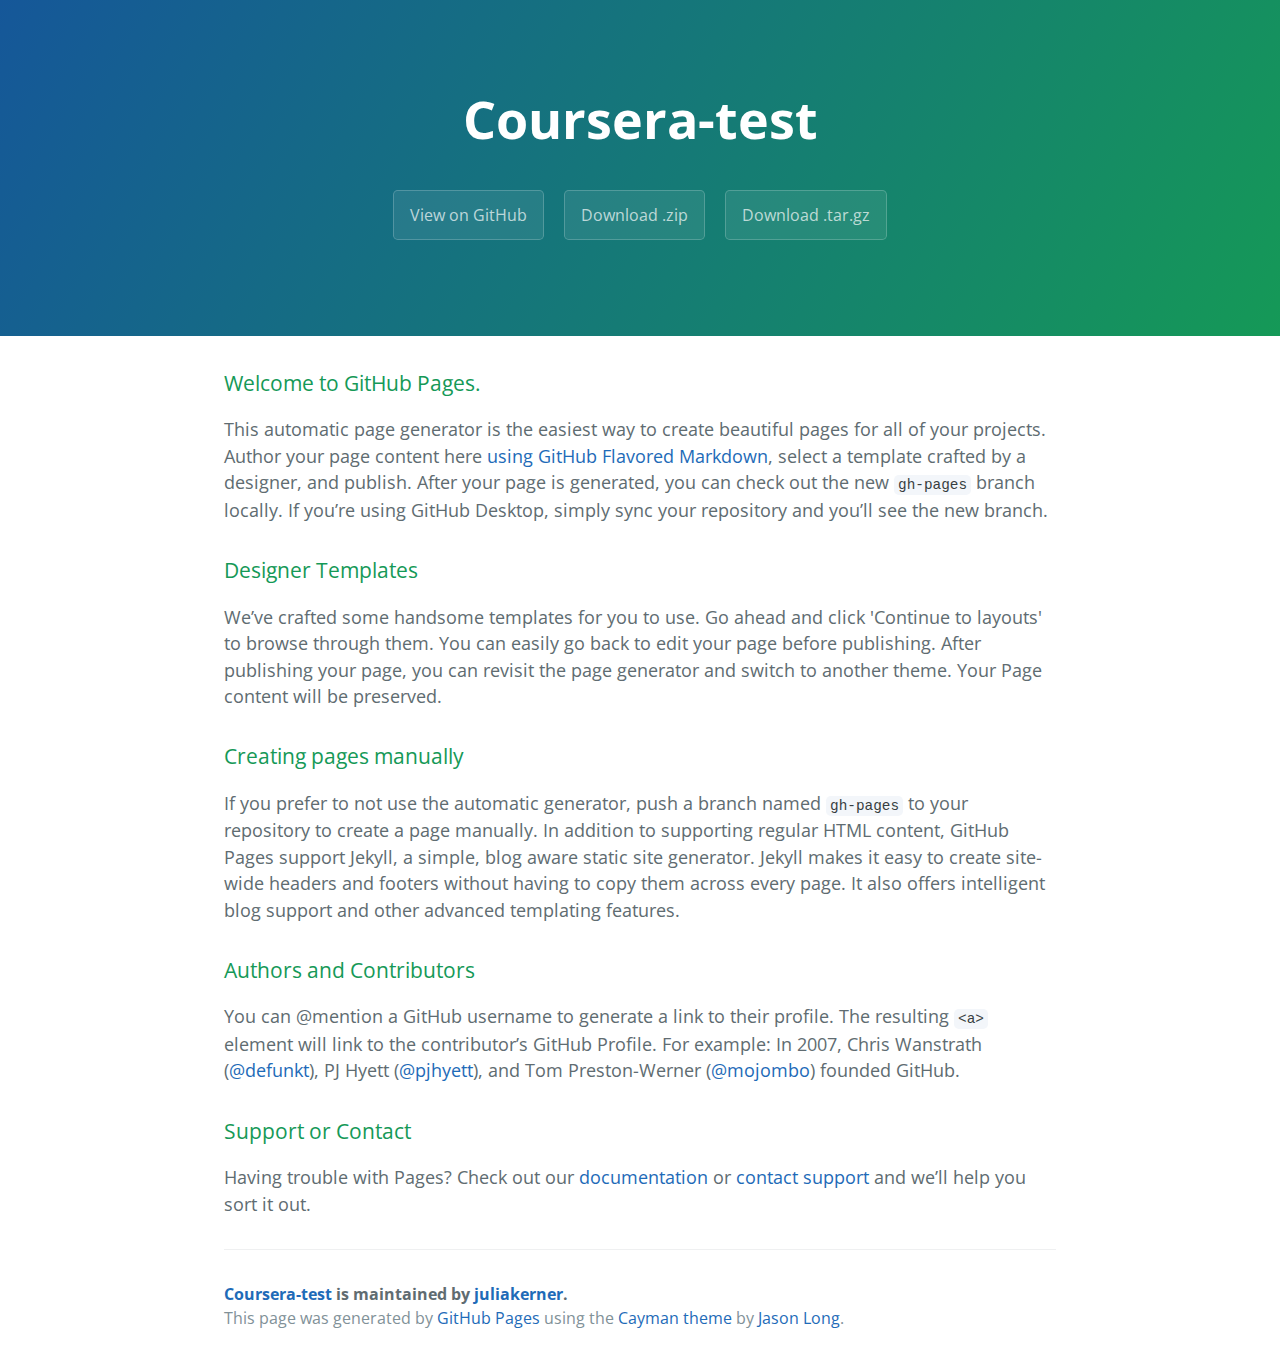
<file: index.html>
<!DOCTYPE html>
<html lang="en-us">
  <head>
    <meta charset="UTF-8">
    <title>Coursera-test by juliakerner</title>
    <meta name="viewport" content="width=device-width, initial-scale=1">
    <link rel="stylesheet" type="text/css" href="stylesheets/normalize.css" media="screen">
    <link href='https://fonts.googleapis.com/css?family=Open+Sans:400,700' rel='stylesheet' type='text/css'>
    <link rel="stylesheet" type="text/css" href="stylesheets/stylesheet.css" media="screen">
    <link rel="stylesheet" type="text/css" href="stylesheets/github-light.css" media="screen">
  </head>
  <body>
    <section class="page-header">
      <h1 class="project-name">Coursera-test</h1>
      <h2 class="project-tagline"></h2>
      <a href="https://github.com/juliakerner/coursera-test" class="btn">View on GitHub</a>
      <a href="https://github.com/juliakerner/coursera-test/zipball/master" class="btn">Download .zip</a>
      <a href="https://github.com/juliakerner/coursera-test/tarball/master" class="btn">Download .tar.gz</a>
    </section>

    <section class="main-content">
      <h3>
<a id="welcome-to-github-pages" class="anchor" href="#welcome-to-github-pages" aria-hidden="true"><span aria-hidden="true" class="octicon octicon-link"></span></a>Welcome to GitHub Pages.</h3>

<p>This automatic page generator is the easiest way to create beautiful pages for all of your projects. Author your page content here <a href="https://guides.github.com/features/mastering-markdown/">using GitHub Flavored Markdown</a>, select a template crafted by a designer, and publish. After your page is generated, you can check out the new <code>gh-pages</code> branch locally. If you’re using GitHub Desktop, simply sync your repository and you’ll see the new branch.</p>

<h3>
<a id="designer-templates" class="anchor" href="#designer-templates" aria-hidden="true"><span aria-hidden="true" class="octicon octicon-link"></span></a>Designer Templates</h3>

<p>We’ve crafted some handsome templates for you to use. Go ahead and click 'Continue to layouts' to browse through them. You can easily go back to edit your page before publishing. After publishing your page, you can revisit the page generator and switch to another theme. Your Page content will be preserved.</p>

<h3>
<a id="creating-pages-manually" class="anchor" href="#creating-pages-manually" aria-hidden="true"><span aria-hidden="true" class="octicon octicon-link"></span></a>Creating pages manually</h3>

<p>If you prefer to not use the automatic generator, push a branch named <code>gh-pages</code> to your repository to create a page manually. In addition to supporting regular HTML content, GitHub Pages support Jekyll, a simple, blog aware static site generator. Jekyll makes it easy to create site-wide headers and footers without having to copy them across every page. It also offers intelligent blog support and other advanced templating features.</p>

<h3>
<a id="authors-and-contributors" class="anchor" href="#authors-and-contributors" aria-hidden="true"><span aria-hidden="true" class="octicon octicon-link"></span></a>Authors and Contributors</h3>

<p>You can @mention a GitHub username to generate a link to their profile. The resulting <code>&lt;a&gt;</code> element will link to the contributor’s GitHub Profile. For example: In 2007, Chris Wanstrath (<a href="https://github.com/defunkt" class="user-mention">@defunkt</a>), PJ Hyett (<a href="https://github.com/pjhyett" class="user-mention">@pjhyett</a>), and Tom Preston-Werner (<a href="https://github.com/mojombo" class="user-mention">@mojombo</a>) founded GitHub.</p>

<h3>
<a id="support-or-contact" class="anchor" href="#support-or-contact" aria-hidden="true"><span aria-hidden="true" class="octicon octicon-link"></span></a>Support or Contact</h3>

<p>Having trouble with Pages? Check out our <a href="https://help.github.com/pages">documentation</a> or <a href="https://github.com/contact">contact support</a> and we’ll help you sort it out.</p>

      <footer class="site-footer">
        <span class="site-footer-owner"><a href="https://github.com/juliakerner/coursera-test">Coursera-test</a> is maintained by <a href="https://github.com/juliakerner">juliakerner</a>.</span>

        <span class="site-footer-credits">This page was generated by <a href="https://pages.github.com">GitHub Pages</a> using the <a href="https://github.com/jasonlong/cayman-theme">Cayman theme</a> by <a href="https://twitter.com/jasonlong">Jason Long</a>.</span>
      </footer>

    </section>

  
  </body>
</html>
</file>
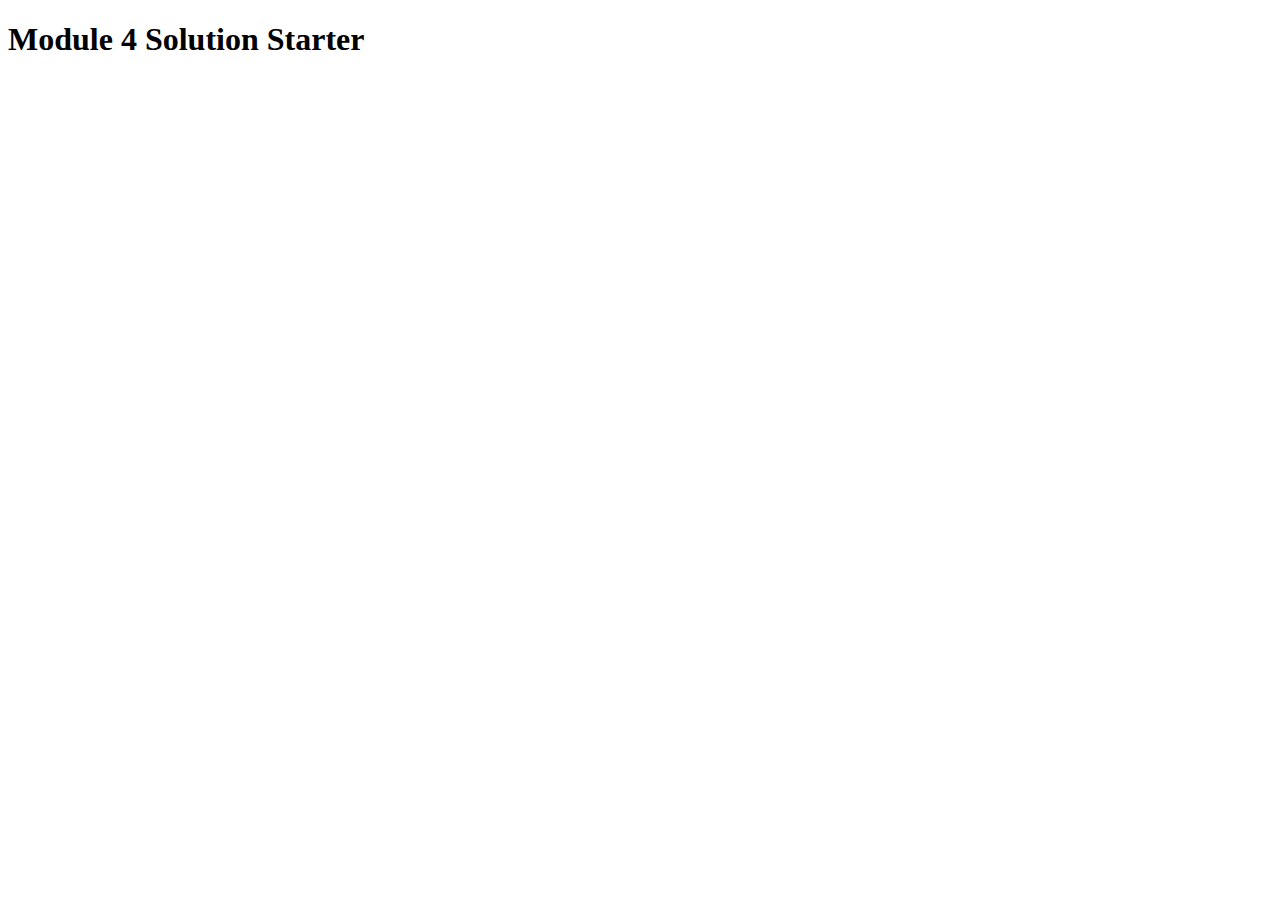
<file: Modul4_solutions.backup/index.html>
<!DOCTYPE html>
<html>
<head>
  <meta charset="utf-8">
  <title>Module 4 Solution Starter</title>
  <script>
    var names = []; // DO NOT REMOVE
  </script>
  <script src="SpeakHello.js"></script>
  <script src="SpeakGoodBye.js"></script>
  <script src="script.js"></script>
</head>
<body>
  <h1>Module 4 Solution Starter</h1>
</body>
</html>
</file>
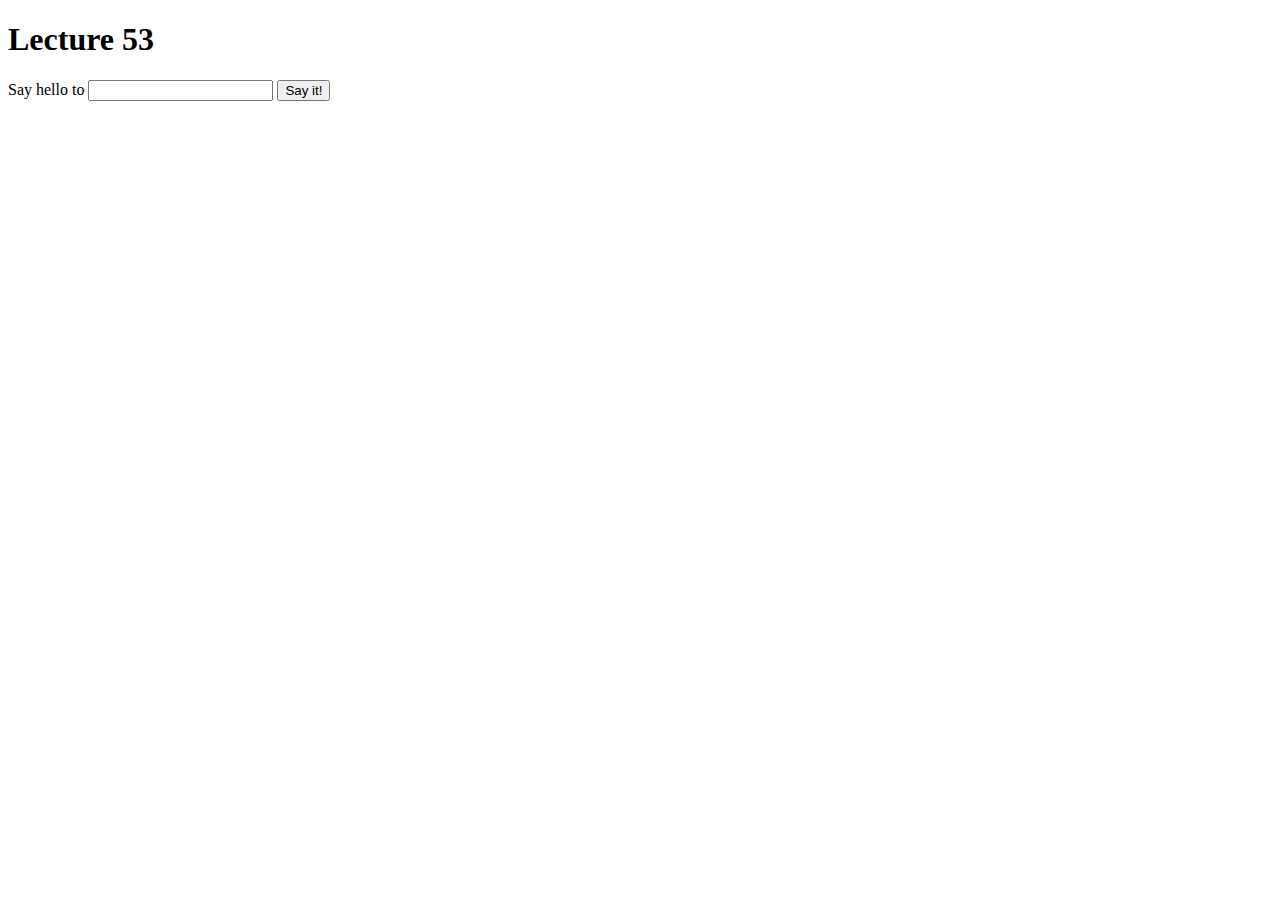
<file: Modul5/index.html>
<!-- Lessons53-55 -->

<!DOCTYPE html>
<html lang="en">
<head>
	<meta charset="utf-8">
	<script src="script.js"></script>
	
	<title></title>
</head>
<body>
	<h1 id="title">Lecture 53</h1>

	<p>
	 Say hello to
	 <input type="text" id="name">
	 <button>
	 	Say it!</button>	
	</p>

	<div id="content"></div>

</body>
</html>
</file>
<file: stylesheets/stylesheet.css>
* {
  box-sizing: border-box; }

body {
  padding: 0;
  margin: 0;
  font-family: "Open Sans", "Helvetica Neue", Helvetica, Arial, sans-serif;
  font-size: 16px;
  line-height: 1.5;
  color: #606c71; }

a {
  color: #1e6bb8;
  text-decoration: none; }
  a:hover {
    text-decoration: underline; }

.btn {
  display: inline-block;
  margin-bottom: 1rem;
  color: rgba(255, 255, 255, 0.7);
  background-color: rgba(255, 255, 255, 0.08);
  border-color: rgba(255, 255, 255, 0.2);
  border-style: solid;
  border-width: 1px;
  border-radius: 0.3rem;
  transition: color 0.2s, background-color 0.2s, border-color 0.2s; }
  .btn + .btn {
    margin-left: 1rem; }

.btn:hover {
  color: rgba(255, 255, 255, 0.8);
  text-decoration: none;
  background-color: rgba(255, 255, 255, 0.2);
  border-color: rgba(255, 255, 255, 0.3); }

@media screen and (min-width: 64em) {
  .btn {
    padding: 0.75rem 1rem; } }

@media screen and (min-width: 42em) and (max-width: 64em) {
  .btn {
    padding: 0.6rem 0.9rem;
    font-size: 0.9rem; } }

@media screen and (max-width: 42em) {
  .btn {
    display: block;
    width: 100%;
    padding: 0.75rem;
    font-size: 0.9rem; }
    .btn + .btn {
      margin-top: 1rem;
      margin-left: 0; } }

.page-header {
  color: #fff;
  text-align: center;
  background-color: #159957;
  background-image: linear-gradient(120deg, #155799, #159957); }

@media screen and (min-width: 64em) {
  .page-header {
    padding: 5rem 6rem; } }

@media screen and (min-width: 42em) and (max-width: 64em) {
  .page-header {
    padding: 3rem 4rem; } }

@media screen and (max-width: 42em) {
  .page-header {
    padding: 2rem 1rem; } }

.project-name {
  margin-top: 0;
  margin-bottom: 0.1rem; }

@media screen and (min-width: 64em) {
  .project-name {
    font-size: 3.25rem; } }

@media screen and (min-width: 42em) and (max-width: 64em) {
  .project-name {
    font-size: 2.25rem; } }

@media screen and (max-width: 42em) {
  .project-name {
    font-size: 1.75rem; } }

.project-tagline {
  margin-bottom: 2rem;
  font-weight: normal;
  opacity: 0.7; }

@media screen and (min-width: 64em) {
  .project-tagline {
    font-size: 1.25rem; } }

@media screen and (min-width: 42em) and (max-width: 64em) {
  .project-tagline {
    font-size: 1.15rem; } }

@media screen and (max-width: 42em) {
  .project-tagline {
    font-size: 1rem; } }

.main-content :first-child {
  margin-top: 0; }
.main-content img {
  max-width: 100%; }
.main-content h1, .main-content h2, .main-content h3, .main-content h4, .main-content h5, .main-content h6 {
  margin-top: 2rem;
  margin-bottom: 1rem;
  font-weight: normal;
  color: #159957; }
.main-content p {
  margin-bottom: 1em; }
.main-content code {
  padding: 2px 4px;
  font-family: Consolas, "Liberation Mono", Menlo, Courier, monospace;
  font-size: 0.9rem;
  color: #383e41;
  background-color: #f3f6fa;
  border-radius: 0.3rem; }
.main-content pre {
  padding: 0.8rem;
  margin-top: 0;
  margin-bottom: 1rem;
  font: 1rem Consolas, "Liberation Mono", Menlo, Courier, monospace;
  color: #567482;
  word-wrap: normal;
  background-color: #f3f6fa;
  border: solid 1px #dce6f0;
  border-radius: 0.3rem; }
  .main-content pre > code {
    padding: 0;
    margin: 0;
    font-size: 0.9rem;
    color: #567482;
    word-break: normal;
    white-space: pre;
    background: transparent;
    border: 0; }
.main-content .highlight {
  margin-bottom: 1rem; }
  .main-content .highlight pre {
    margin-bottom: 0;
    word-break: normal; }
.main-content .highlight pre, .main-content pre {
  padding: 0.8rem;
  overflow: auto;
  font-size: 0.9rem;
  line-height: 1.45;
  border-radius: 0.3rem; }
.main-content pre code, .main-content pre tt {
  display: inline;
  max-width: initial;
  padding: 0;
  margin: 0;
  overflow: initial;
  line-height: inherit;
  word-wrap: normal;
  background-color: transparent;
  border: 0; }
  .main-content pre code:before, .main-content pre code:after, .main-content pre tt:before, .main-content pre tt:after {
    content: normal; }
.main-content ul, .main-content ol {
  margin-top: 0; }
.main-content blockquote {
  padding: 0 1rem;
  margin-left: 0;
  color: #819198;
  border-left: 0.3rem solid #dce6f0; }
  .main-content blockquote > :first-child {
    margin-top: 0; }
  .main-content blockquote > :last-child {
    margin-bottom: 0; }
.main-content table {
  display: block;
  width: 100%;
  overflow: auto;
  word-break: normal;
  word-break: keep-all; }
  .main-content table th {
    font-weight: bold; }
  .main-content table th, .main-content table td {
    padding: 0.5rem 1rem;
    border: 1px solid #e9ebec; }
.main-content dl {
  padding: 0; }
  .main-content dl dt {
    padding: 0;
    margin-top: 1rem;
    font-size: 1rem;
    font-weight: bold; }
  .main-content dl dd {
    padding: 0;
    margin-bottom: 1rem; }
.main-content hr {
  height: 2px;
  padding: 0;
  margin: 1rem 0;
  background-color: #eff0f1;
  border: 0; }

@media screen and (min-width: 64em) {
  .main-content {
    max-width: 64rem;
    padding: 2rem 6rem;
    margin: 0 auto;
    font-size: 1.1rem; } }

@media screen and (min-width: 42em) and (max-width: 64em) {
  .main-content {
    padding: 2rem 4rem;
    font-size: 1.1rem; } }

@media screen and (max-width: 42em) {
  .main-content {
    padding: 2rem 1rem;
    font-size: 1rem; } }

.site-footer {
  padding-top: 2rem;
  margin-top: 2rem;
  border-top: solid 1px #eff0f1; }

.site-footer-owner {
  display: block;
  font-weight: bold; }

.site-footer-credits {
  color: #819198; }

@media screen and (min-width: 64em) {
  .site-footer {
    font-size: 1rem; } }

@media screen and (min-width: 42em) and (max-width: 64em) {
  .site-footer {
    font-size: 1rem; } }

@media screen and (max-width: 42em) {
  .site-footer {
    font-size: 0.9rem; } }
</file>
<file: stylesheets/github-light.css>
/*
The MIT License (MIT)

Copyright (c) 2016 GitHub, Inc.

Permission is hereby granted, free of charge, to any person obtaining a copy
of this software and associated documentation files (the "Software"), to deal
in the Software without restriction, including without limitation the rights
to use, copy, modify, merge, publish, distribute, sublicense, and/or sell
copies of the Software, and to permit persons to whom the Software is
furnished to do so, subject to the following conditions:

The above copyright notice and this permission notice shall be included in all
copies or substantial portions of the Software.

THE SOFTWARE IS PROVIDED "AS IS", WITHOUT WARRANTY OF ANY KIND, EXPRESS OR
IMPLIED, INCLUDING BUT NOT LIMITED TO THE WARRANTIES OF MERCHANTABILITY,
FITNESS FOR A PARTICULAR PURPOSE AND NONINFRINGEMENT. IN NO EVENT SHALL THE
AUTHORS OR COPYRIGHT HOLDERS BE LIABLE FOR ANY CLAIM, DAMAGES OR OTHER
LIABILITY, WHETHER IN AN ACTION OF CONTRACT, TORT OR OTHERWISE, ARISING FROM,
OUT OF OR IN CONNECTION WITH THE SOFTWARE OR THE USE OR OTHER DEALINGS IN THE
SOFTWARE.

*/

.pl-c /* comment */ {
  color: #969896;
}

.pl-c1 /* constant, variable.other.constant, support, meta.property-name, support.constant, support.variable, meta.module-reference, markup.raw, meta.diff.header */,
.pl-s .pl-v /* string variable */ {
  color: #0086b3;
}

.pl-e /* entity */,
.pl-en /* entity.name */ {
  color: #795da3;
}

.pl-smi /* variable.parameter.function, storage.modifier.package, storage.modifier.import, storage.type.java, variable.other */,
.pl-s .pl-s1 /* string source */ {
  color: #333;
}

.pl-ent /* entity.name.tag */ {
  color: #63a35c;
}

.pl-k /* keyword, storage, storage.type */ {
  color: #a71d5d;
}

.pl-s /* string */,
.pl-pds /* punctuation.definition.string, string.regexp.character-class */,
.pl-s .pl-pse .pl-s1 /* string punctuation.section.embedded source */,
.pl-sr /* string.regexp */,
.pl-sr .pl-cce /* string.regexp constant.character.escape */,
.pl-sr .pl-sre /* string.regexp source.ruby.embedded */,
.pl-sr .pl-sra /* string.regexp string.regexp.arbitrary-repitition */ {
  color: #183691;
}

.pl-v /* variable */ {
  color: #ed6a43;
}

.pl-id /* invalid.deprecated */ {
  color: #b52a1d;
}

.pl-ii /* invalid.illegal */ {
  color: #f8f8f8;
  background-color: #b52a1d;
}

.pl-sr .pl-cce /* string.regexp constant.character.escape */ {
  font-weight: bold;
  color: #63a35c;
}

.pl-ml /* markup.list */ {
  color: #693a17;
}

.pl-mh /* markup.heading */,
.pl-mh .pl-en /* markup.heading entity.name */,
.pl-ms /* meta.separator */ {
  font-weight: bold;
  color: #1d3e81;
}

.pl-mq /* markup.quote */ {
  color: #008080;
}

.pl-mi /* markup.italic */ {
  font-style: italic;
  color: #333;
}

.pl-mb /* markup.bold */ {
  font-weight: bold;
  color: #333;
}

.pl-md /* markup.deleted, meta.diff.header.from-file */ {
  color: #bd2c00;
  background-color: #ffecec;
}

.pl-mi1 /* markup.inserted, meta.diff.header.to-file */ {
  color: #55a532;
  background-color: #eaffea;
}

.pl-mdr /* meta.diff.range */ {
  font-weight: bold;
  color: #795da3;
}

.pl-mo /* meta.output */ {
  color: #1d3e81;
}
</file>
